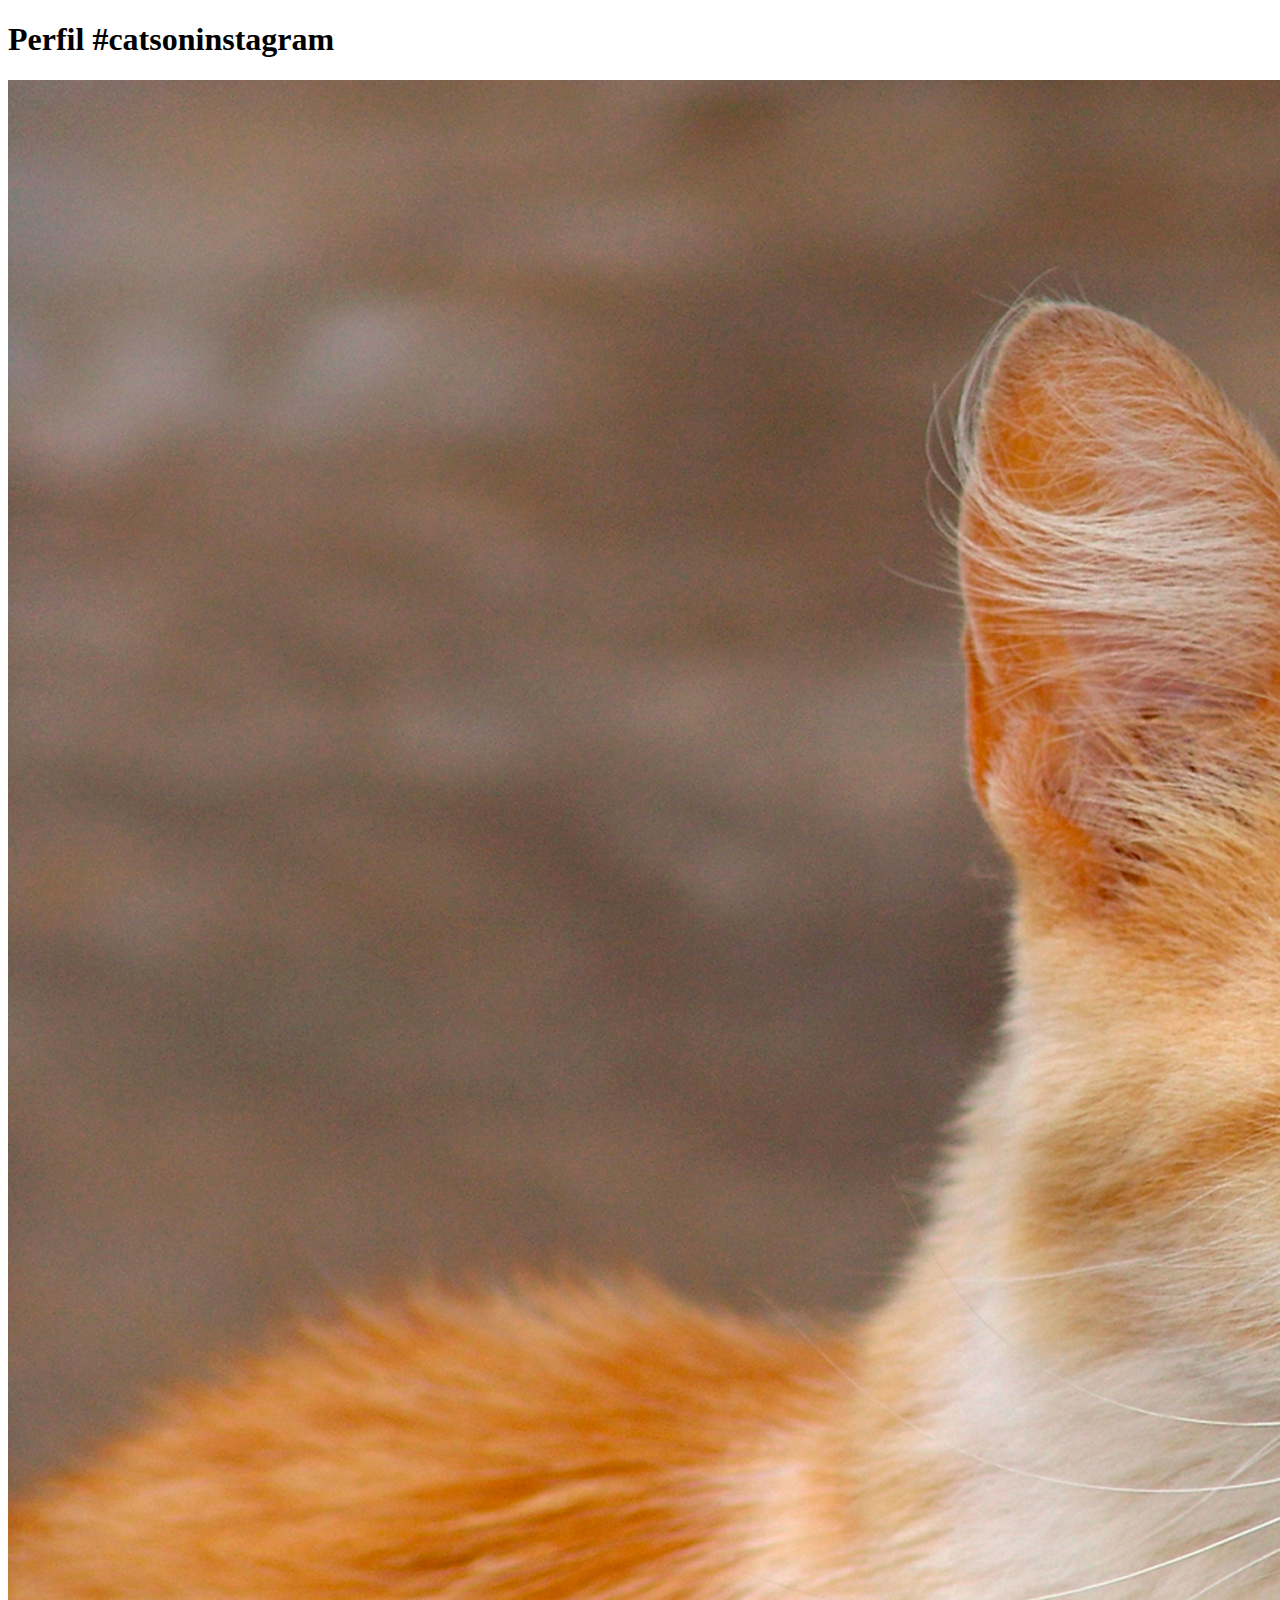
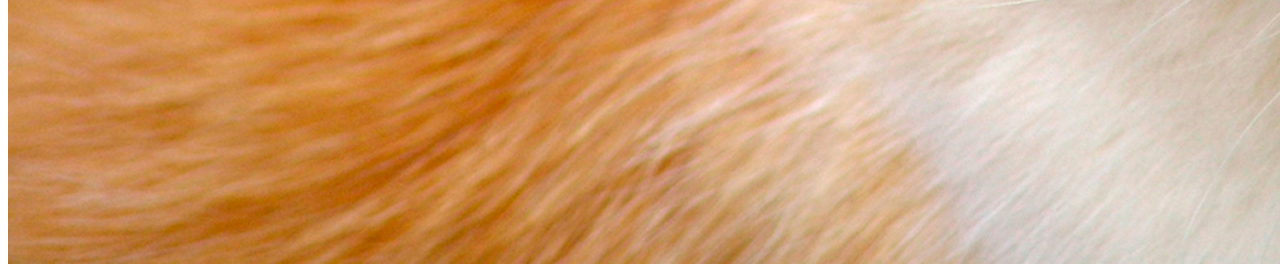
<file: design-profissional/atividade-github/index.html>
<!DOCTYPE html>
<html lang="pt-br">

<head>
    <title>Fanpage de Gatinhos</title>
    <meta charset="utf-8">
</head>

<body>
    <h1>Perfil #catsoninstagram</h1>
    <img src="imagens/gato.jpg"/>
</body>

</html>
</file>
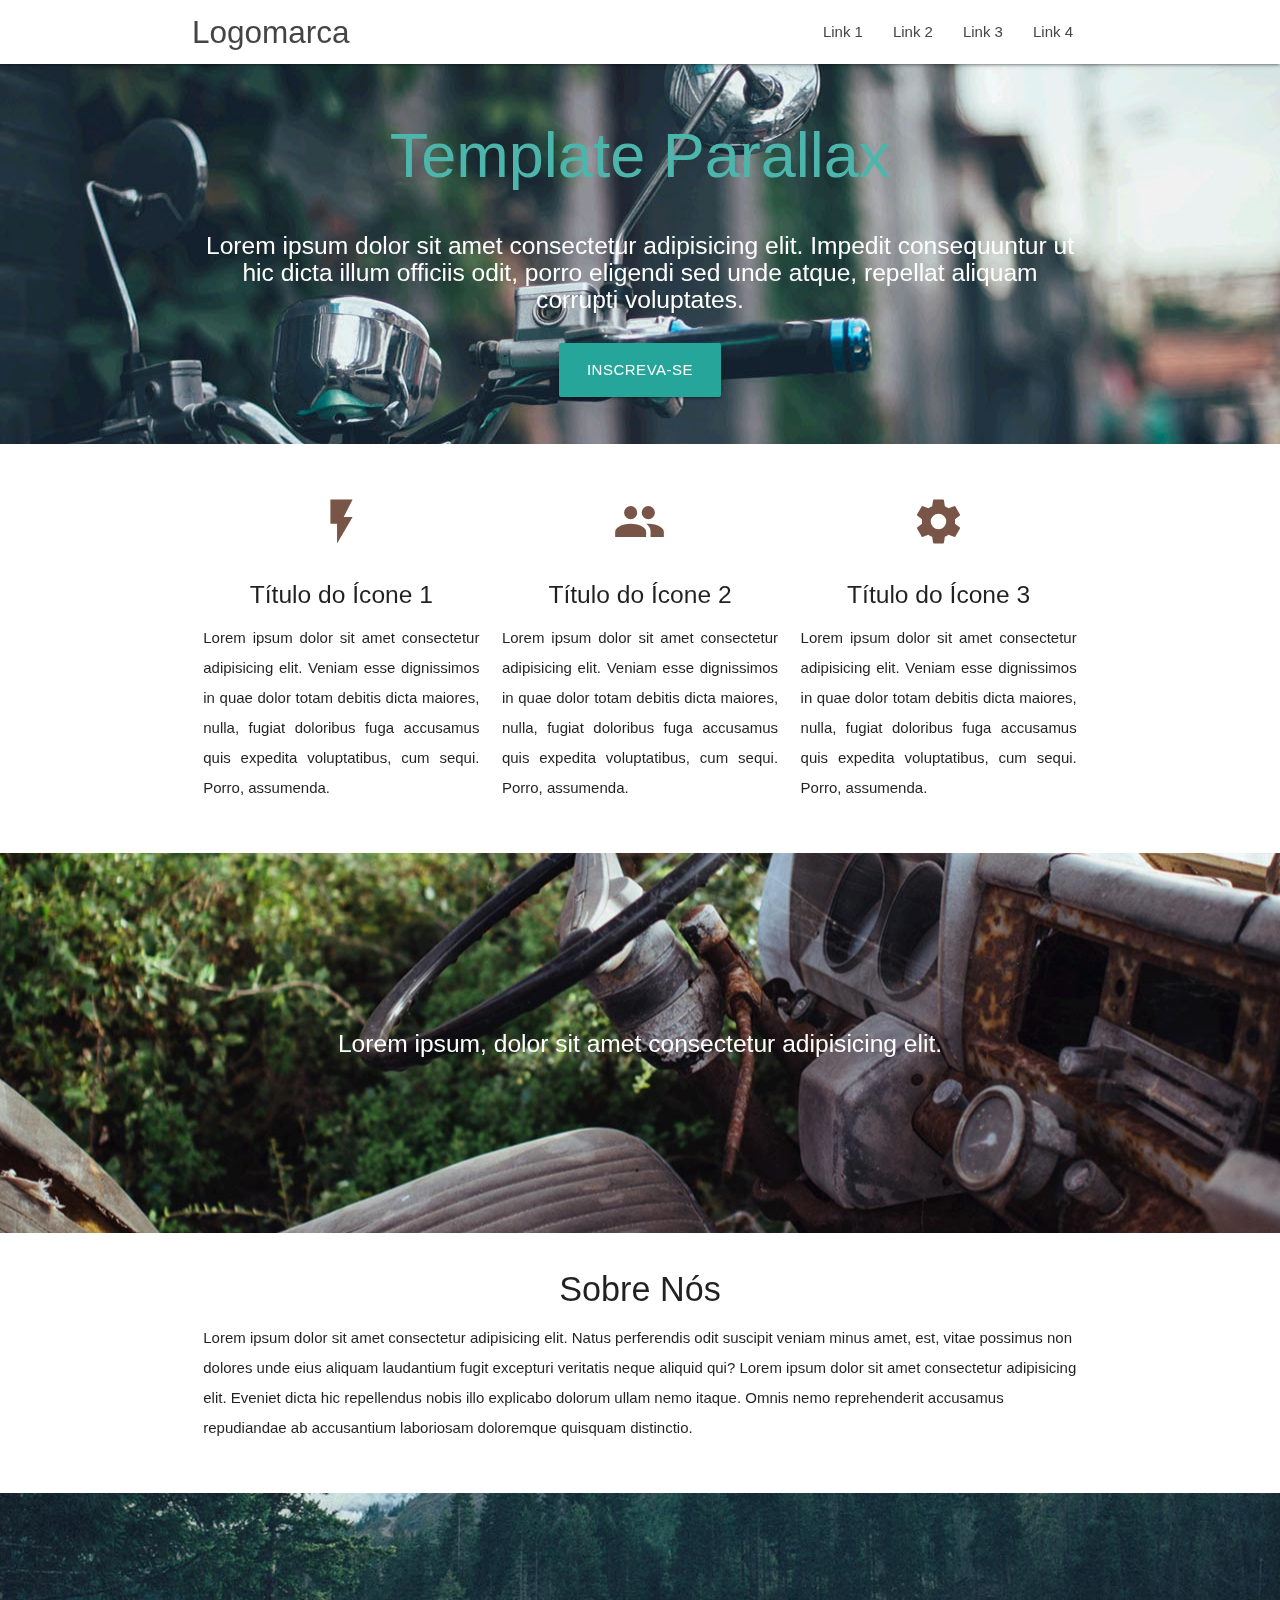
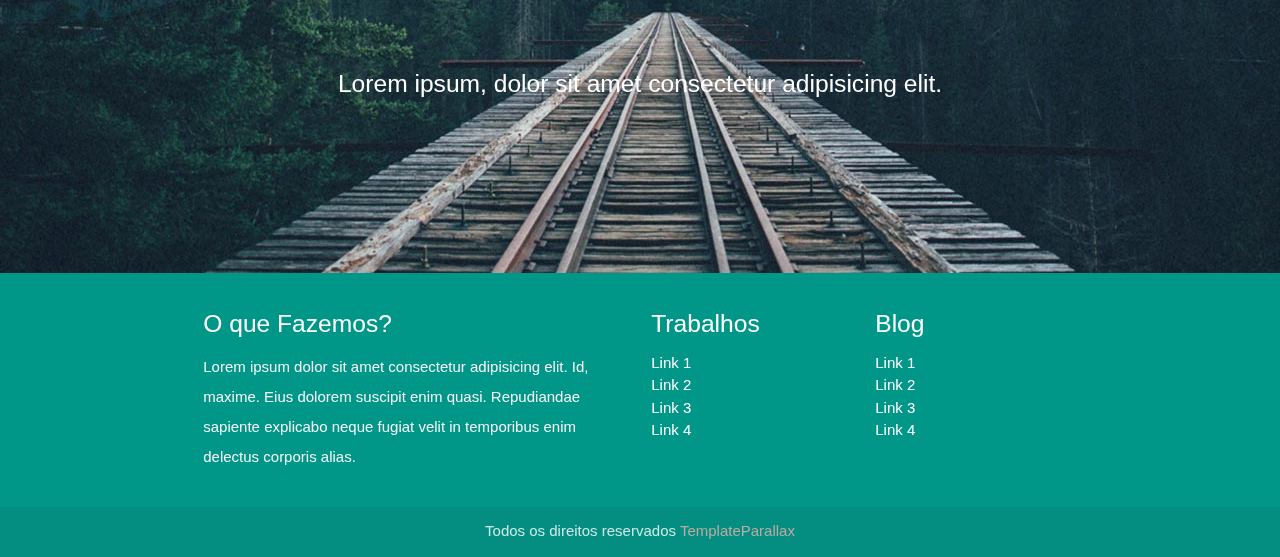
<file: front-end/projeto02/index.html>
<!DOCTYPE html>
<html lang="pt-br">

<head>
    <!--Import Google Icon Font-->
    <link href="https://fonts.googleapis.com/icon?family=Material+Icons" rel="stylesheet">
    <!--Import materialize.css-->
    <link type="text/css" rel="stylesheet" href="css/materialize.min.css" media="screen,projection" />
    <link rel="stylesheet" href="css/estilos.css">
    <meta charset="UTF-8">
    <meta name="viewport" content="width=device-width, initial-scale=1.0">
    <title>Usando Framework Materialize</title>
</head>

<body>
    <nav class="white" role="navigation">
        <div class="container nav-warapper ">
            <a href="#" class="brand-logo">Logomarca</a>
            <ul class="hide-on-med-and-down right">
                <li><a href="#">Link 1</a></li>
                <li><a href="#">Link 2</a></li>
                <li><a href="#">Link 3</a></li>
                <li><a href="#">Link 4</a></li>
            </ul>
            <ul id="nav-mobile" class="sidenav">
                <li><a href="#">Link 1</a></li>
                <li><a href="#">Link 2</a></li>
                <li><a href="#">Link 3</a></li>
                <li><a href="#">Link 4</a></li>
            </ul>
            <a href="#" data-target="nav-mobile" class="sidenav-trigger">
                <i class="material-icons">menu</i>
            </a>
        </div>
    </nav>

    <div id="index-banner" class="parallax-container">
        <div class="section no-pad-bot">
            <div class="container">
                <br><br>
                <h1 class="header center teal-text text-lighten-2">Template Parallax</h1>
                <div class="row center">
                    <h5 class="header col s12 light">Lorem ipsum dolor sit amet
                        consectetur adipisicing elit. Impedit consequuntur ut hic dicta illum officiis
                        odit, porro eligendi sed unde atque, repellat aliquam corrupti voluptates.</h5>
                </div>
                <div class="row center">
                    <a href="#" class="btn-large waves-effect waves-light teal lighten-1">Inscreva-se</a>
                </div>
                <br><br>
            </div>
        </div>
        <div class="parallax">
            <img src="imagens/imagen01.jpg" alt="Imagen 01">
        </div>
    </div>

    <div class="container">
        <div class="section">
            <div class="row">
                <div class="col s12 m4">
                    <div class="icon-block">
                        <h2 class="center brown-text"><i class="material-icons">flash_on</i></h2>
                        <h5 class="center">Título do Ícone 1</h5>
                        <p class="light">Lorem ipsum dolor sit amet consectetur
                            adipisicing elit. Veniam esse dignissimos in quae dolor totam debitis dicta
                            maiores, nulla, fugiat doloribus fuga accusamus quis expedita voluptatibus, cum
                            sequi. Porro, assumenda.</p>
                    </div>
                </div>
                <div class="col s12 m4">
                    <div class="icon-block">
                        <h2 class="center brown-text"><i class="material-icons">group</i></h2>
                        <h5 class="center">Título do Ícone 2</h5>
                        <p class="light">Lorem ipsum dolor sit amet consectetur
                            adipisicing elit. Veniam esse dignissimos in quae dolor totam debitis dicta
                            maiores, nulla, fugiat doloribus fuga accusamus quis expedita voluptatibus, cum
                            sequi. Porro, assumenda.</p>
                    </div>
                </div>
                <div class="col s12 m4">
                    <div class="icon-block">
                        <h2 class="center brown-text"><i class="material-icons">settings</i></h2>
                        <h5 class="center">Título do Ícone 3</h5>
                        <p class="light">Lorem ipsum dolor sit amet consectetur
                            adipisicing elit. Veniam esse dignissimos in quae dolor totam debitis dicta
                            maiores, nulla, fugiat doloribus fuga accusamus quis expedita voluptatibus, cum
                            sequi. Porro, assumenda.</p>
                    </div>
                </div>
            </div>
        </div>
    </div>

    <div class="parallax-container valign-wrapper">
        <div class="section no-pad-bot">
            <div class="container">
                <div class="row center">
                    <h5 class="header col s12 light">Lorem ipsum, dolor sit
                        amet consectetur adipisicing elit.</h5>
                </div>
            </div>
        </div>
        <div class="parallax">
            <img src="imagens/imagen02.jpg">
        </div>
    </div>
    <div class="container">
        <div class="section">
            <div class="row">
                <div class="col s12 center">
                    <h4>Sobre Nós</h4>
                    <p class="left-align light">Lorem ipsum dolor sit amet
                        consectetur adipisicing elit. Natus perferendis odit suscipit veniam minus
                        amet, est, vitae possimus non dolores unde eius aliquam laudantium fugit
                        excepturi veritatis neque aliquid qui? Lorem ipsum dolor sit amet consectetur
                        adipisicing elit. Eveniet dicta hic repellendus nobis illo explicabo dolorum
                        ullam nemo itaque. Omnis nemo reprehenderit accusamus repudiandae ab
                        accusantium laboriosam doloremque quisquam distinctio.</p>
                </div>
            </div>
        </div>
    </div>
    <div class="parallax-container valign-wrapper">
        <div class="section no-pad-bot">
            <div class="container">
                <div class="row center">
                    <h5 class="header col s12 light">Lorem ipsum, dolor sit
                        amet consectetur adipisicing elit.</h5>
                </div>
            </div>
        </div>
        <div class="parallax">
            <img src="imagens/imagen03.jpg">
        </div>
    </div>

    <footer class="page-footer teal">
    <div class="container">
        <div class="row">
            <div class="col l6 s12 ">
                <h5 class="white-text ">O que Fazemos?</h5>
                <p class="grey-text text-lighten-4">Lorem ipsum dolor sit
                    amet consectetur adipisicing elit. Id, maxime. Eius dolorem suscipit enim quasi. Repudiandae
                    sapiente explicabo neque fugiat velit in temporibus enim
                    delectus corporis alias.</p>
            </div>
            <div class="col l3 s12">
                <h5 class="white-text ">Trabalhos</h5>
                <ul>
                    <li><a href="#" class="white-text">Link 1</a></li>
                    <li><a href="#" class="white-text">Link 2</a></li>
                    <li><a href="#" class="white-text">Link 3</a></li>
                    <li><a href="#" class="white-text">Link 4</a></li>
                </ul>
            </div>
            <div class="col l3 s12">
                <h5 class="white-text ">Blog</h5>
                <ul>
                    <li><a href="#" class="white-text">Link 1</a></li>
                    <li><a href="#" class="white-text">Link 2</a></li>
                    <li><a href="#" class="white-text">Link 3</a></li>
                    <li><a href="#" class="white-text">Link 4</a></li>
                </ul>
            </div>
        </div>
    </div>
    <div class="footer-copyright">
        <div class="container center">
            Todos os direitos reservados <a href="#" class="brown-text
text-lighten-3">TemplateParallax</a>
        </div>
    </div>
    </footer>
    <script src="https://code.jquery.com/jquery-2.1.1.min.js"></script>
    <!--JavaScript at end of body for optimized loading-->
    <script type="text/javascript" src="js/materialize.min.js"></script>
    <script src="js/configuracoes.js"></script>
</body>

</html>
</file>
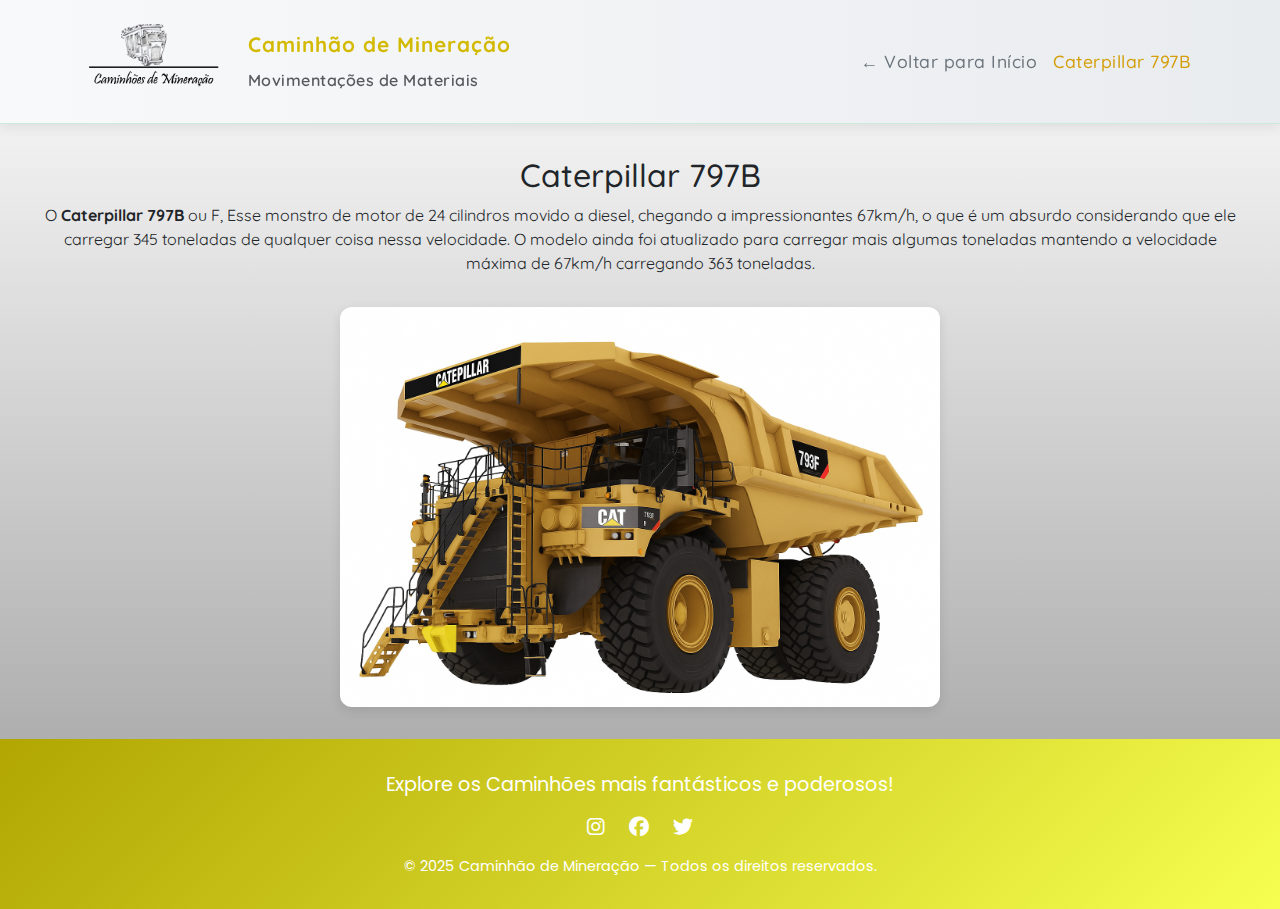
<file: front-end/trabalho-final/provaA1Grupo07/Caterpillar797B.html>
<!DOCTYPE html>
<html lang="pt-BR">

<head>
  <meta charset="UTF-8">
  <meta name="viewport" content="width=device-width, initial-scale=1">
  <title>Caterpillar 797B</title>
  <link href="https://fonts.googleapis.com/css2?family=Poppins&display=swap" rel="stylesheet">
  <link href="https://fonts.googleapis.com/css2?family=Quicksand:wght@500;700&display=swap" rel="stylesheet">
  <link rel="stylesheet" href="https://cdnjs.cloudflare.com/ajax/libs/font-awesome/6.5.0/css/all.min.css">
  <link rel="stylesheet" href="css/bootstrap.min.css">
  <link rel="stylesheet" href="css/estilos.css">
</head>

<body>
  <!-- Navbar -->
  <nav class="navbar navbar-expand-lg"
    style="background: linear-gradient(90deg, #f8f9fa 0%, #e9ecef 100%); padding: 1.2rem 0; font-family: 'Quicksand', sans-serif;">
    <div class="container">
      <!-- Logomarca -->
      <a class="navbar-brand d-flex align-items-center text-dark" href="index.html"
        style="font-size: 1.4rem; font-weight: 600; letter-spacing: 1px;">
        <img src="imagens/logo-bg.png" alt="Logomarca Caminhão de Mineração" height="75" class="me-4">
        <div>
          <span>Caminhão de Mineração</span><br>
          <small class="text-muted" style="font-size: 1rem; letter-spacing: 0.5px;">Movimentações de Materiais</small>
        </div>
      </a>
      <!-- Botão responsivo -->
      <button class="navbar-toggler" type="button" data-bs-toggle="collapse" data-bs-target="#navbarNav">
        <span class="navbar-toggler-icon"></span>
      </button>
      <!-- Menu -->
      <div class="collapse navbar-collapse justify-content-end" id="navbarNav">
        <ul class="navbar-nav" style="font-size: 1.1rem; font-weight: 500; letter-spacing: 0.5px;">
          <li class="nav-item">
            <a class="nav-link text-secondary" href="index.html">← Voltar para Início</a>
          </li>
          <li class="nav-item">
            <a class="nav-link active" style="color: #d49f0b;" href="Caterpillar797B.html">Caterpillar 797B</a>
          </li>
        </ul>
      </div>
    </div>
  </nav>

  <!-- Conteúdo principal -->
  <main class="main-content">
    <section class="produto">
      <h2>Caterpillar 797B</h2>
      <p>O <strong>Caterpillar 797B</strong> ou F, Esse monstro de motor de 24 cilindros movido a diesel, chegando a
        impressionantes 67km/h,
        o que é um absurdo considerando que ele carregar 345 toneladas de qualquer coisa nessa velocidade. O modelo
        ainda
        foi atualizado para carregar mais algumas toneladas mantendo a velocidade máxima de 67km/h carregando 363
        toneladas.
      </p>
      <img src="imagens/CaterpillerHD.png" height="auto" width="600" alt="Caterpillar 797B" class="produto-img">
    </section>
  </main>
  <!-- Rodapé -->
  <footer style="background: linear-gradient(135deg, #b1a602 0%, #f6ff4f 100%);
                color: #fff;
                text-align: center;
                padding: 2rem 1rem;
                font-family: 'Poppins', sans-serif;">
    <div class="container">
      <p style="margin-bottom: 0.5rem; font-size: 1.2rem;">
        Explore os Caminhões mais fantásticos e poderosos!
      </p>
      <!-- Ícones de redes sociais -->
      <div style="margin: 1rem 0;">
        <a href="https://www.instagram.com" target="_blank" style="color: #fff; margin: 0 10px; text-decoration: none;">
          <i class="fab fa-instagram fa-lg"></i>
        </a>
        <a href="https://www.facebook.com" target="_blank" style="color: #fff; margin: 0 10px; text-decoration: none;">
          <i class="fab fa-facebook fa-lg"></i>
        </a>
        <a href="https://www.twitter.com" target="_blank" style="color: #fff; margin: 0 10px; text-decoration: none;">
          <i class="fab fa-twitter fa-lg"></i>
        </a>
      </div>
      <p style="margin-bottom: 0; font-size: 0.9rem;">
        © 2025 Caminhão de Mineração — Todos os direitos reservados.
      </p>
    </div>
  </footer>
</body>

</html>
</file>
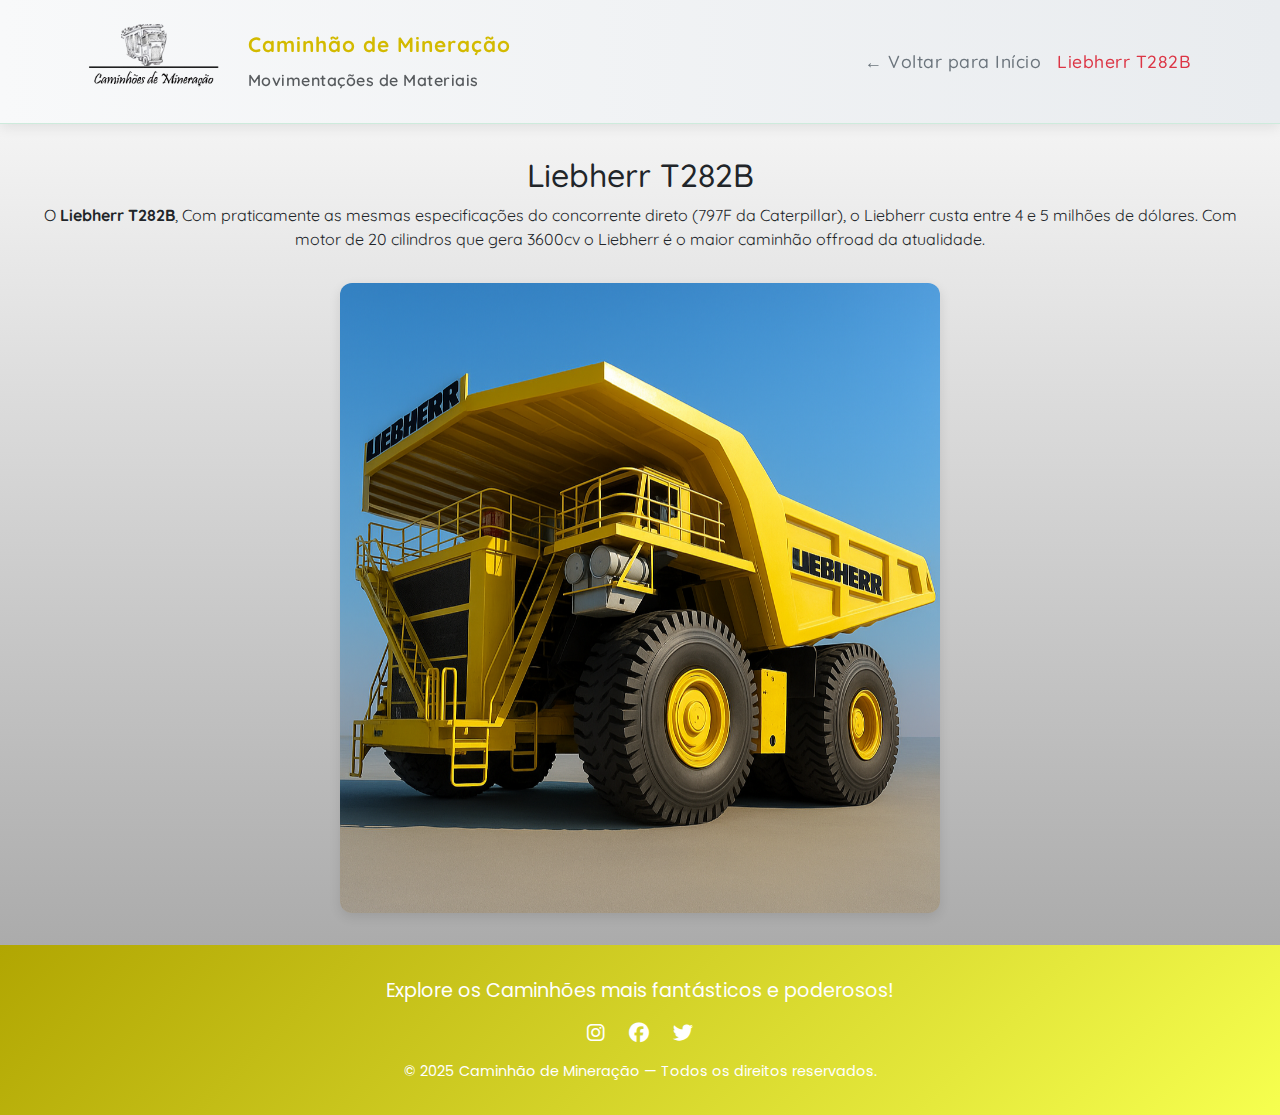
<file: front-end/trabalho-final/provaA1Grupo07/LiebherrT282B.html>
<!DOCTYPE html>
<html lang="pt-BR">

<head>
  <meta charset="UTF-8">
  <meta name="viewport" content="width=device-width, initial-scale=1">
  <title>Liebherr T282B</title>
  <link href="https://fonts.googleapis.com/css2?family=Poppins&display=swap" rel="stylesheet">
  <link href="https://fonts.googleapis.com/css2?family=Quicksand:wght@500;700&display=swap" rel="stylesheet">
  <link rel="stylesheet" href="https://cdnjs.cloudflare.com/ajax/libs/font-awesome/6.5.0/css/all.min.css">
  <link rel="stylesheet" href="css/bootstrap.min.css">
  <link rel="stylesheet" href="css/estilos.css">
</head>

<body>
  <!-- Navbar -->
  <nav class="navbar navbar-expand-lg"
    style="background: linear-gradient(90deg, #f8f9fa 0%, #e9ecef 100%); padding: 1.2rem 0; font-family: 'Quicksand', sans-serif;">
    <div class="container">
      <!-- Logomarca -->
      <a class="navbar-brand d-flex align-items-center text-dark" href="index.html"
        style="font-size: 1.4rem; font-weight: 600; letter-spacing: 1px;">
        <img src="imagens/logo-bg.png" alt="Logomarca Caminhão de Mineração" height="75" class="me-4">
        <div>
          <span>Caminhão de Mineração</span><br>
          <small class="text-muted" style="font-size: 1rem; letter-spacing: 0.5px;">Movimentações de Materiais</small>
        </div>
      </a>
      <!-- Botão responsivo -->
      <button class="navbar-toggler" type="button" data-bs-toggle="collapse" data-bs-target="#navbarNav">
        <span class="navbar-toggler-icon"></span>
      </button>
      <!-- Menu -->
      <div class="collapse navbar-collapse justify-content-end" id="navbarNav">
        <ul class="navbar-nav" style="font-size: 1.1rem; font-weight: 500; letter-spacing: 0.5px;">
          <li class="nav-item">
            <a class="nav-link text-secondary" href="index.html">← Voltar para Início</a>
          </li>
          <li class="nav-item">
            <a class="nav-link text-danger active" href="LiebherrT282B.html">Liebherr T282B</a>
          </li>
        </ul>
      </div>
    </div>
  </nav>

  <!-- Conteúdo principal -->
  <main class="main-content">
    <section class="produto">
      <h2>Liebherr T282B</h2>
      <p>O <strong>Liebherr T282B</strong>, Com praticamente as mesmas especificações do concorrente direto (797F da
        Caterpillar),
        o Liebherr custa entre 4 e 5 milhões de dólares. Com motor de 20 cilindros que gera 3600cv o Liebherr é o
        maior caminhão offroad da atualidade.
      </p>
      <img src="imagens/LiebherrHD.png" alt="Liebherr T282B" class="produto-img" height="auto" width="600">
    </section>
  </main>
  <!-- Rodapé -->
  <footer style="background: linear-gradient(135deg, #b1a602 0%, #f6ff4f 100%);
                color: #fff;
                text-align: center;
                padding: 2rem 1rem;
                font-family: 'Poppins', sans-serif;">
    <div class="container">
      <p style="margin-bottom: 0.5rem; font-size: 1.2rem;">
        Explore os Caminhões mais fantásticos e poderosos!
      </p>
      <!-- Ícones de redes sociais -->
      <div style="margin: 1rem 0;">
        <a href="https://www.instagram.com" target="_blank" style="color: #fff; margin: 0 10px; text-decoration: none;">
          <i class="fab fa-instagram fa-lg"></i>
        </a>
        <a href="https://www.facebook.com" target="_blank" style="color: #fff; margin: 0 10px; text-decoration: none;">
          <i class="fab fa-facebook fa-lg"></i>
        </a>
        <a href="https://www.twitter.com" target="_blank" style="color: #fff; margin: 0 10px; text-decoration: none;">
          <i class="fab fa-twitter fa-lg"></i>
        </a>
      </div>
      <p style="margin-bottom: 0; font-size: 0.9rem;">
        © 2025 Caminhão de Mineração — Todos os direitos reservados.
      </p>
    </div>
  </footer>
</body>

</html>
</file>
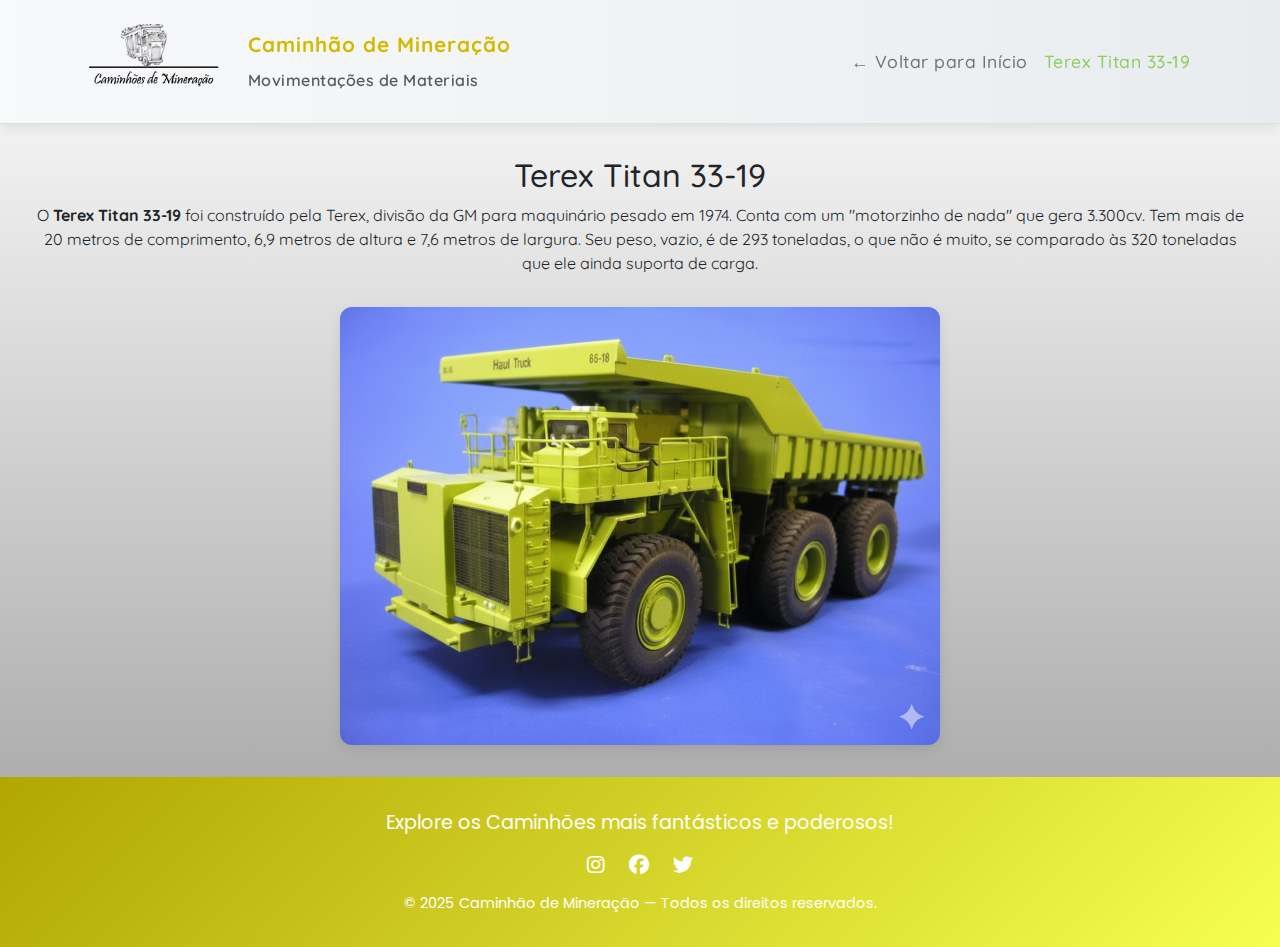
<file: front-end/trabalho-final/provaA1Grupo07/TerexTitan.html>
<!DOCTYPE html>
<html lang="pt-BR">

<head>
  <meta charset="UTF-8">
  <meta name="viewport" content="width=device-width, initial-scale=1">
  <title>Terex Titan 33-19</title>
  <link href="https://fonts.googleapis.com/css2?family=Poppins&display=swap" rel="stylesheet">
  <link href="https://fonts.googleapis.com/css2?family=Quicksand:wght@500;700&display=swap" rel="stylesheet">
  <link rel="stylesheet" href="https://cdnjs.cloudflare.com/ajax/libs/font-awesome/6.5.0/css/all.min.css">
  <link rel="stylesheet" href="css/bootstrap.min.css">
  <link rel="stylesheet" href="css/estilos.css">
</head>

<body>
  <!-- Navbar -->
  <nav class="navbar navbar-expand-lg"
    style="background: linear-gradient(90deg, #f8f9fa 0%, #e9ecef 100%); padding: 1.2rem 0; font-family: 'Quicksand', sans-serif;">
    <div class="container">
      <!-- Logomarca -->
      <a class="navbar-brand d-flex align-items-center text-dark" href="index.html"
        style="font-size: 1.4rem; font-weight: 600; letter-spacing: 1px;">
        <img src="imagens/logo-bg.png" alt="Logomarca Caminhão de Mineração" height="75" class="me-4">
        <div>
          <span>Caminhão de Mineração</span><br>
          <small class="text-muted" style="font-size: 1rem; letter-spacing: 0.5px;">Movimentações de Materiais</small>
        </div>
      </a>
      <!-- Botão responsivo -->
      <button class="navbar-toggler" type="button" data-bs-toggle="collapse" data-bs-target="#navbarNav">
        <span class="navbar-toggler-icon"></span>
      </button>
      <!-- Menu -->
      <div class="collapse navbar-collapse justify-content-end" id="navbarNav">
        <ul class="navbar-nav" style="font-size: 1.1rem; font-weight: 500; letter-spacing: 0.5px;">
          <li class="nav-item">
            <a class="nav-link text-secondary" href="index.html">← Voltar para Início</a>
          </li>
          <li class="nav-item">
            <a class="nav-link active" href="TerexTitan.html" style="color: #8cce60;">Terex Titan 33-19</a>
          </li>
        </ul>
      </div>
    </div>
  </nav>

  <!-- Conteúdo principal -->
  <main class="main-content">
    <section class="produto">
      <h2>Terex Titan 33-19</h2>
      <p>
        O <strong>Terex Titan 33-19</strong> foi construído pela Terex, divisão da GM para maquinário pesado em 1974.
        Conta com um
        "motorzinho de nada" que gera 3.300cv. Tem mais de 20 metros de comprimento, 6,9 metros de altura e 7,6 metros
        de largura. Seu peso, vazio, é de 293 toneladas, o que não é muito, se comparado às 320 toneladas que ele ainda
        suporta de carga.
      </p>
      <img src="imagens/TerexHD.png" alt="Terex Titan 33-19" class="produto-img" height="auto" width="600">
    </section>
  </main>
  <!-- Rodapé -->
  <footer style="background: linear-gradient(135deg, #b1a602 0%, #f6ff4f 100%);
                color: #fff;
                text-align: center;
                padding: 2rem 1rem;
                font-family: 'Poppins', sans-serif;">
    <div class="container">
      <p style="margin-bottom: 0.5rem; font-size: 1.2rem;">
        Explore os Caminhões mais fantásticos e poderosos!
      </p>
      <!-- Ícones de redes sociais -->
      <div style="margin: 1rem 0;">
        <a href="https://www.instagram.com" target="_blank" style="color: #fff; margin: 0 10px; text-decoration: none;">
          <i class="fab fa-instagram fa-lg"></i>
        </a>
        <a href="https://www.facebook.com" target="_blank" style="color: #fff; margin: 0 10px; text-decoration: none;">
          <i class="fab fa-facebook fa-lg"></i>
        </a>
        <a href="https://www.twitter.com" target="_blank" style="color: #fff; margin: 0 10px; text-decoration: none;">
          <i class="fab fa-twitter fa-lg"></i>
        </a>
      </div>
      <p style="margin-bottom: 0; font-size: 0.9rem;">
        © 2025 Caminhão de Mineração — Todos os direitos reservados.
      </p>
    </div>
  </footer>
</body>

</html>
</file>
<file: front-end/projeto02/css/estilos.css>
nav ul a,
nav .brand-logo {
    color: #444;
}

.sidenav-trigger {
    color: #26a69a;
}

.parallax-container {
    min-height: 380px;
    line-height: 0;
    height: auto;
    color: white;
}

.parallax-container .section {
    width: 100%;
}

icon-block {
    padding: 0 15px;
}

.icon-block .material-icons {
    font-size: inherit;
}

.icon-block p {
    text-align: justify;
}

p {
    line-height: 2rem;
}
</file>
<file: front-end/trabalho-final/provaA1Grupo07/css/estilos.css>
/* Fonte personalizada */
body {
  font-family: 'Quicksand', sans-serif; /* Define a fonte principal do site como Quicksand */
  background: linear-gradient(to bottom, #ffffff 0%, #9c9c9c 100%); /* degrade vertical */
}

/* Navbar refinada */
.navbar { /* Consertar customização da navbar */
  font-size: 16px; /* Tamanho da fonte da barra de navegação */
  transition: box-shadow 0.3s ease; /* Transição suave para a sombra ao passar o mouse */
  position: sticky;
  top: 0;
  z-index: 1000;
}

.navbar:hover {
  box-shadow: 0 4px 12px rgba(0, 0, 0, 0.08); /* Adiciona sombra à navbar ao passar o mouse */
}

/* Logomarca */
.navbar-brand span {
  font-size: 1.3rem; /* Tamanho da fonte do nome principal da marca */
  font-weight: 700; /* Peso da fonte em negrito */
  color: rgb(211, 186, 0); /* Cor azul padrão do Bootstrap */
}

.navbar-brand small {
  font-size: 0.85rem; /* Tamanho menor para o subtítulo da marca */
  color: rgb(211, 186, 0); /* Cor laranja vibrante */
}

/* Imagem da logo */
.navbar-brand img {
  transition: transform 0.3s ease; /* Transição suave para transformação da imagem */
}

.navbar-brand img:hover {
  transform: scale(1.05); /* Aumenta levemente a imagem ao passar o mouse */
}

/* Links do menu */
.nav-link {
  position: relative; /* Permite posicionamento relativo para pseudo-elementos */
  padding: 0.5rem 1rem; /* Espaçamento interno dos links */
  transition: color 0.3s ease; /* Transição suave da cor ao passar o mouse */
}

.nav-link::after {
  content: ''; /* Cria um pseudo-elemento vazio para a linha animada */
  position: absolute; /* Posiciona a linha em relação ao link */
  width: 0%; /* Começa com largura zero */
  height: 2px; /* Altura da linha */
  bottom: 0; /* Posiciona a linha na parte inferior do link */
  left: 0; /* Alinha à esquerda */
  background-color: currentColor; /* Usa a cor atual do texto */
  transition: width 0.3s ease; /* Transição suave da largura da linha */
}

.nav-link:hover::after {
  width: 100%; /* Expande a linha para toda a largura do link ao passar o mouse */
}

/* Cores de texto personalizadas */
.text-purple {
  color: #d3ba00;
}

.text-success {
  color: #d3ba00;
}

.text-danger {
  color: #d3ba00;
}

.text-primary {
  color: #d3ba00;
}

/* Dropdown refinado */
.dropdown-menu {
  border-radius: 0.5rem; /* Bordas arredondadas do menu suspenso */
  box-shadow: 0 4px 8px rgba(0, 0, 0, 0.05); /* Sombra leve para destacar o menu */
}

.dropdown-item {
  transition: background-color 0.2s ease, color 0.2s ease; /* Transição suave de cor e fundo */
}

.dropdown-item:hover {
  background-color: #f8f9fa; /* Fundo claro ao passar o mouse */
  color: rgb(211, 186, 0); /* Cor roxa ao passar o mouse */
}

.navbar {
  background-color: #e0f7e9;
  padding: 1em 0;
  border-bottom: 1px solid #cdebdc;
}

.logo {
  font-size: 1.8em;
  color: rgb(211, 186, 0);
  margin-left: 1em;
}

.nav-menu {
  list-style: none;
  display: flex;
  gap: 1em;
  margin-right: 1em;
  justify-content: flex-end;
}

.nav-menu a {
  text-decoration: none;
  color: rgb(211, 186, 0);
  font-weight: 500;
}

.nav-menu a.active {
  border-bottom: 2px solid rgb(211, 186, 0);
}

.main-content {
  padding: 2em;
  text-align: center;
}

.produto-img {
  max-width: 90%;
  height: auto;
  margin-top: 1em;
  border-radius: 12px;
  box-shadow: 0 4px 12px rgba(0,0,0,0.1);
}

.footer {
  background-color: #e0f7e9;
  color: rgb(211, 186, 0);
  text-align: center;
  padding: 2em 1em;
  margin-top: 3em;
  border-top: 1px solid #cdebdc;
}

.social-icons a {
  color: rgb(211, 186, 0);
  margin: 0 0.5em;
  font-size: 1.4em;
}
</file>
